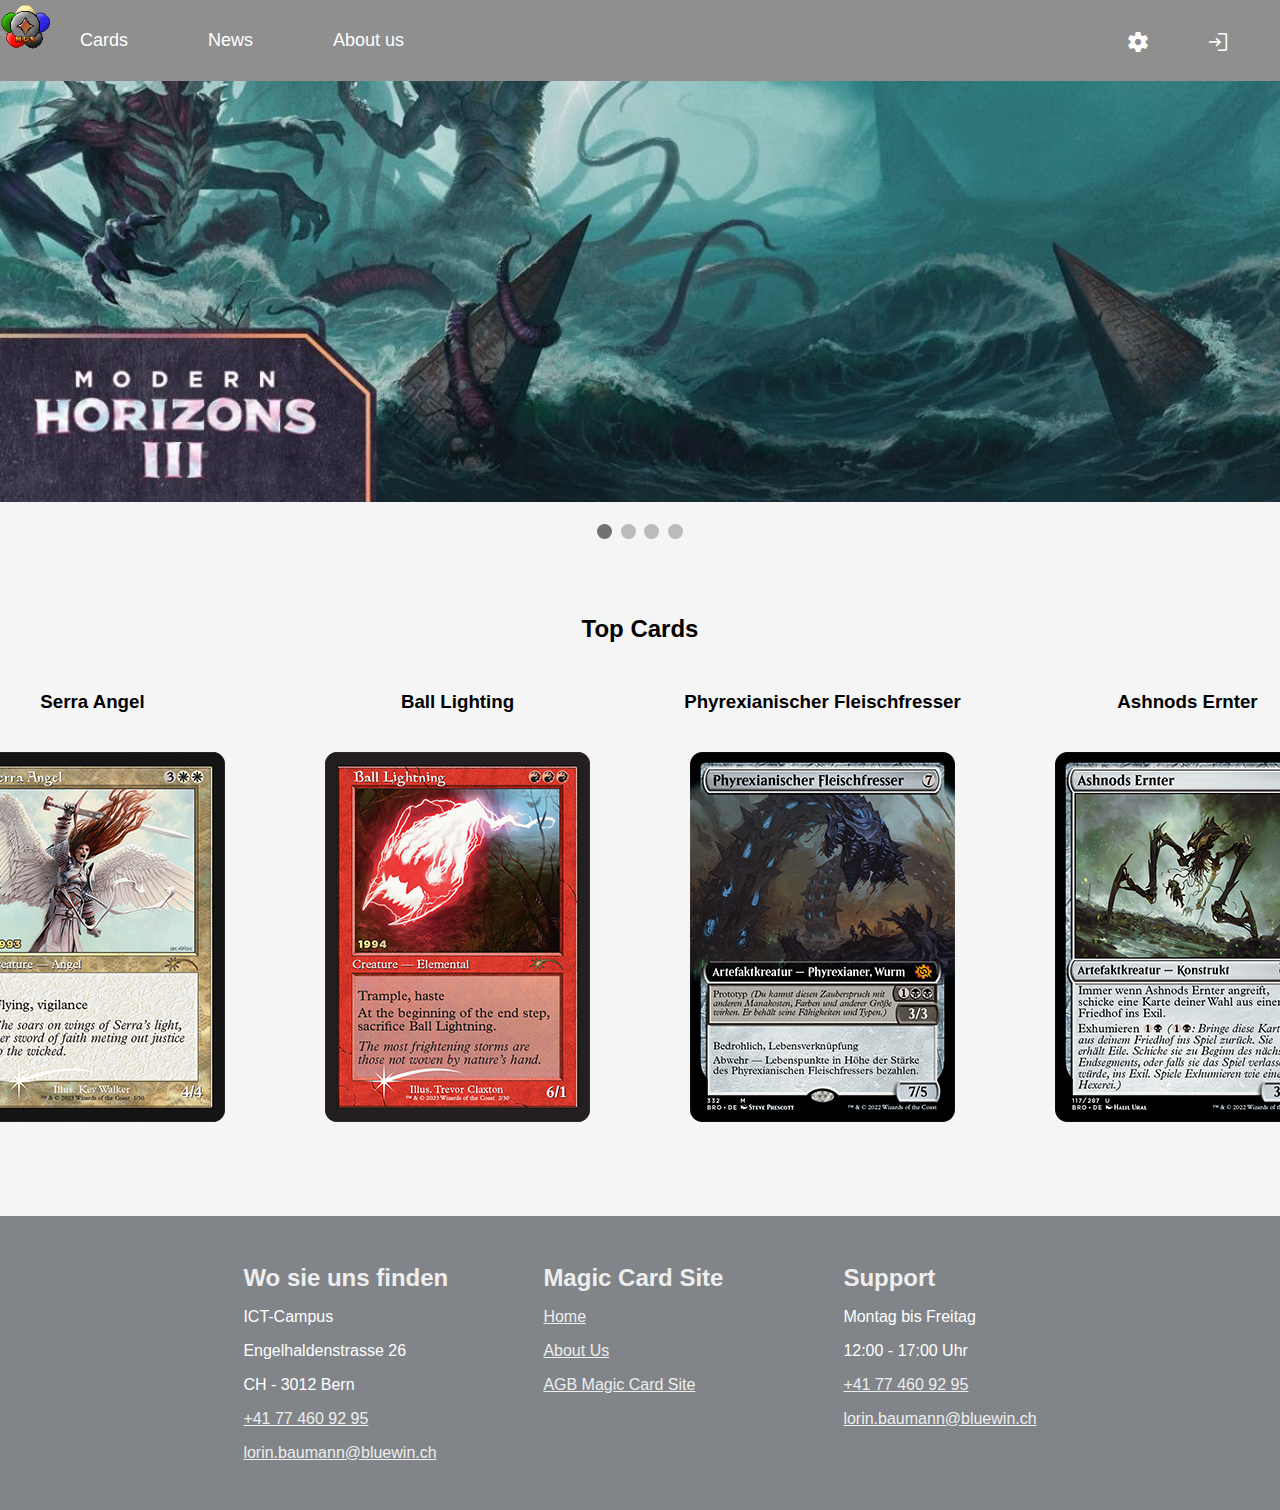
<file: index/index.html>
<!DOCTYPE html>
<html lang="en">
<head>
    <link rel="stylesheet" href="General.css">
    <link rel="stylesheet" href="Home.js">
    <link rel="stylesheet" href="https://fonts.googleapis.com/css2?family=Material+Symbols+Outlined:opsz,wght,FILL,GRAD@20..48,100..700,0..1,-50..200" />
    <meta charset="UTF-8">
    <meta http-equiv="X-UA-Compatible" content="IE=edge">
    <meta name="viewport" content="width=device-width, initial-scale=1.0">
    <title>Document</title>
</head>
<body  class="light">
    <main>
        <header>
            <div class="grid_header">
                <div>
                    <p><a id="logoPic" href="index.html"><img src="MCS_Logo.png" alt="" style="width:100%"></a></p>
                </div>
                <div class="header_navigation">
                    <nav>
                        <ul>
                            <li><a href="Cards.html"><span class="textNav">Cards</span><span class="icoNav"><i  class="material-symbols-outlined">Book</i></span></a>
                            <ul>
                                <li><a href="Cards.html">Buy</a></li>
                                <li><a href="sell.html">Sell</a></li>
                                <li><a href="https://www.fantasywelt.de/Sale" target="_blank">Sale</a></li>
                            </ul></li>
                            <li><a href="News.html"><span class="textNav">News</span> <span class="icoNav"><i  class="material-symbols-outlined">Note</i></span></a></li>
                            <li><a href="About-Us.html"><span class="textNav">About us</span> <span class="icoNav"><i  class="material-symbols-outlined">man</i></span></a></li>                        </ul>
                    </nav>
                </div>
                <div class="header_navigation">
                    <nav>
                        <ul>
                            <li class="right1"><a href="Settings.html"><i class="material-symbols-outlined ">settings</i></a></li>
                            <li class="right2"><a href="test.html"><i class="material-symbols-outlined ">login</i></a></li>
                        </ul>
                    </nav>
                </div>          
            </div>

        </header>
        <header>
            <div class="slideshow-container">

                <div class="mySlides">
                  <img src="h3.jpg" alt="" style="width: 100%;'" >
                </div>
                
                <div class="mySlides">
                  <img src="dino.jpg" alt="" style="width: 100%;">
                </div>
                
                <div class="mySlides">
                  <img src="magig30.jpg" alt="" style="width:100%">
                </div>

                <div class="mySlides">
                    <img src="elf.jpg" style="width: 100%">
                </div>
                
                </div>
                <br>
                
                <div style="text-align:center">
                  <span class="dot"></span> 
                  <span class="dot"></span> 
                  <span class="dot"></span>
                    <span class="dot"></span>
                </div>
        </header>

            <article>
                <h2 class="center title_card">Top Cards</h2>
                <section class="grid_home">
                    <div>
                        <h3 class="center">Serra Angel</h3>
                        <a href="https://www.cardmarket.com/de/Magic/Products/Singles/Revised/Serra-Angel" target="_blank"><img src="Angel.png" alt="" class="card"></a>
                    </div>
                    <div>
                        <h3 class="center">Ball Lighting</h3>
                        <a href="https://www.cardmarket.com/de/Magic/Products/Singles/Fourth-Edition/Ball-Lightning" target="_blank"><img src="Ball.png" alt="" class="card"></a>
                    </div>
                    <div>
                        <h3 class="center">Phyrexianischer Fleischfresser</h3>
                        <a href="https://www.cardmarket.com/de/Magic/Products/Singles/The-Brothers-War/Phyrexian-Fleshgorger" target="_blank"><img src="Wurm.png" alt="" class="card"></a>
                    </div>
                    <div>
                        <h3 class="center">Ashnods Ernter</h3>
                        <a href="https://www.cardmarket.com/de/Magic/Products/Singles/The-Brothers-War/Ashnods-Harvester" target="_blank"><img src="Ashnods.png" alt="" class="card"></a>
                    </div>
                </section>
            </article>
        <footer class="grid_footer">
            <div>
                <h2>Wo sie uns finden</h2>
                <p>ICT-Campus</p>
                <p>Engelhaldenstrasse 26</p>
                <p>CH - 3012 Bern</p>
                <p><a href="tel:+41774609295">+41 77 460 92 95</a></p>
                <p><a href="mailto:lorin.baumann@bluewin.ch">lorin.baumann@bluewin.ch</a></p>
            </div>
            <div>
                <h2>Magic Card Site</h2>
                <p><a href="index.html">Home</a></p>
                <p><a href="About-Us.html">About Us</a></p>
                <p><a href="AGB.html">AGB Magic Card Site</a></p>
            </div>
            <div>
                <h2>Support</h2>
                <p>Montag bis Freitag</p>
                <p>12:00 - 17:00 Uhr</p>
                <p><a href="tel:+41774609295">+41 77 460 92 95</a></p>
                <p><a href="mailto:lorin.baumann@bluewin.ch">lorin.baumann@bluewin.ch</a></p>
            </div>
        </footer>
    </main> 
    <script src="Home.js"> </script>
</body>
</html>
</file>
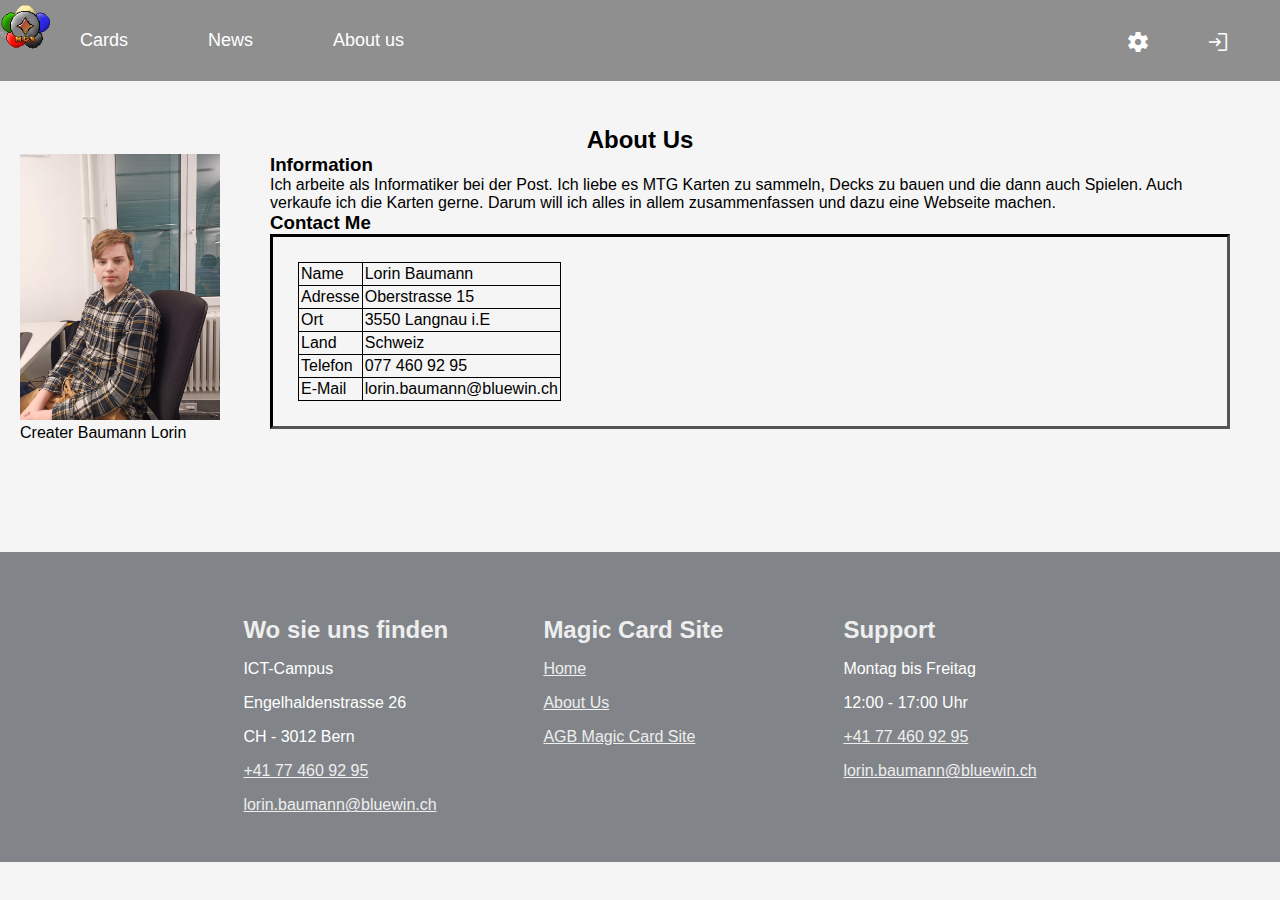
<file: index/About-Us.html>
<!DOCTYPE html>
<html lang="en">
<head>
    <link rel="stylesheet" href="General.css">
    <link rel="stylesheet" href="https://fonts.googleapis.com/css2?family=Material+Symbols+Outlined:opsz,wght,FILL,GRAD@20..48,100..700,0..1,-50..200" />
    <meta charset="UTF-8">
    <meta http-equiv="X-UA-Compatible" content="IE=edge">
    <meta name="viewport" content="width=device-width, initial-scale=1.0">
    <title>Document</title>
</head>
<body onload="AlrSwitchedX()" class="light">
    <main>
        <header>
            <div class="grid_header">
                <div>
                    <p><a href="index.html"><img src="MCS_Logo.png" alt="" style="width:100%"></a></p>
                </div>
                <div class="header_navigation">
                    <nav>
                        <ul>
                            <li><a href="Cards.html"><span class="textNav">Cards</span><span class="icoNav"><i  class="material-symbols-outlined">Book</i></span></a>
                            <ul>
                                <li><a href="Cards.html">Buy</a></li>
                                <li><a href="sell.html">Sell</a></li>
                                <li><a href="https://www.fantasywelt.de/Sale" target="_blank">Sale</a></li>
                            </ul></li>
                            <li><a href="News.html"><span class="textNav">News</span> <span class="icoNav"><i  class="material-symbols-outlined">Note</i></span></a></li>
                            <li><a href="About-Us.html"><span class="textNav">About us</span> <span class="icoNav"><i  class="material-symbols-outlined">man</i></span></a></li>                        </ul>
                    </nav>
                </div>
                <div class="header_navigation">
                    <nav>
                        <ul>
                            <li class="right1"><a href="Settings.html"><i class="material-symbols-outlined ">settings</i></a></li>
                            <li class="right2"><a href="test.html"><i class="material-symbols-outlined ">login</i></a></li>
                        </ul>
                    </nav>
                </div>          
            </div>
        </header>
        
            <header>
                <h2 id="aboutTitle" class="center">About Us</h2>
            </header>
            <article class="grid_AboutUs">
                <article>
                    <img src="Lorin.png" alt="Baumann Lorin" width="100%">
                    <p class="margin">Creater Baumann Lorin</p>

                </article>
                <article class="grid_iformation">
                    <section>
                        <h3>Information</h3>
                        <p id="ABtext">Ich arbeite als Informatiker bei der Post. Ich liebe es MTG Karten zu sammeln, Decks zu bauen und die dann auch Spielen. Auch verkaufe ich die Karten gerne. Darum will ich alles in allem zusammenfassen und dazu eine Webseite machen.</p>
                    </section>
                    <section id="ABsect">
                        <h3>Contact Me</h3>
                        <div class="border" >
                            <table style="border-collapse: collapse;">
                                <tr>
                                    <td>Name</td>
                                    <td>Lorin Baumann</td>
                                </tr>
                                <tr>
                                    <td>Adresse</td>
                                    <td>Oberstrasse 15</td>
                                </tr>
                                <tr>
                                    <td>Ort</td>
                                    <td>3550 Langnau i.E</td>
                                </tr>
                                <tr>
                                    <td>Land</td>
                                    <td>Schweiz</td>
                                </tr>
                                <tr>
                                    <td>Telefon</td>
                                    <td>077 460 92 95</td>
                                </tr>
                                <tr>
                                    <td>E-Mail</td>
                                    <td>lorin.baumann@bluewin.ch</td>
                                </tr>
                            </table>

                        </div>
                    </section>
                </article>
            </article>
        
        <footer class="grid_footer">
            <div class="footer">
                <h2>Wo sie uns finden</h2>
                <p>ICT-Campus</p>
                <p>Engelhaldenstrasse 26</p>
                <p>CH - 3012 Bern</p>
                <p><a href="tel:+41774609295">+41 77 460 92 95</a></p>
                <p><a href="mailto:lorin.baumann@bluewin.ch">lorin.baumann@bluewin.ch</a></p>
            </div>
            <div class="footer">
                <h2>Magic Card Site</h2>
                <p class="footer"><a href="index.html">Home</a></p>
                <p><a href="About-Us.html">About Us</a></p>
                <p><a href="AGB.html">AGB Magic Card Site</a></p>
            </div>
            <div class="footer">
                <h2>Support</h2>
                <p>Montag bis Freitag</p>
                <p>12:00 - 17:00 Uhr</p>
                <p><a href="tel:+41774609295" class="a:hover">+41 77 460 92 95</a></p>
                <p><a href="mailto:lorin.baumann@bluewin.ch">lorin.baumann@bluewin.ch</a></p>
            </div>
        </footer>
    </main>
    
</body>
</html>
</file>
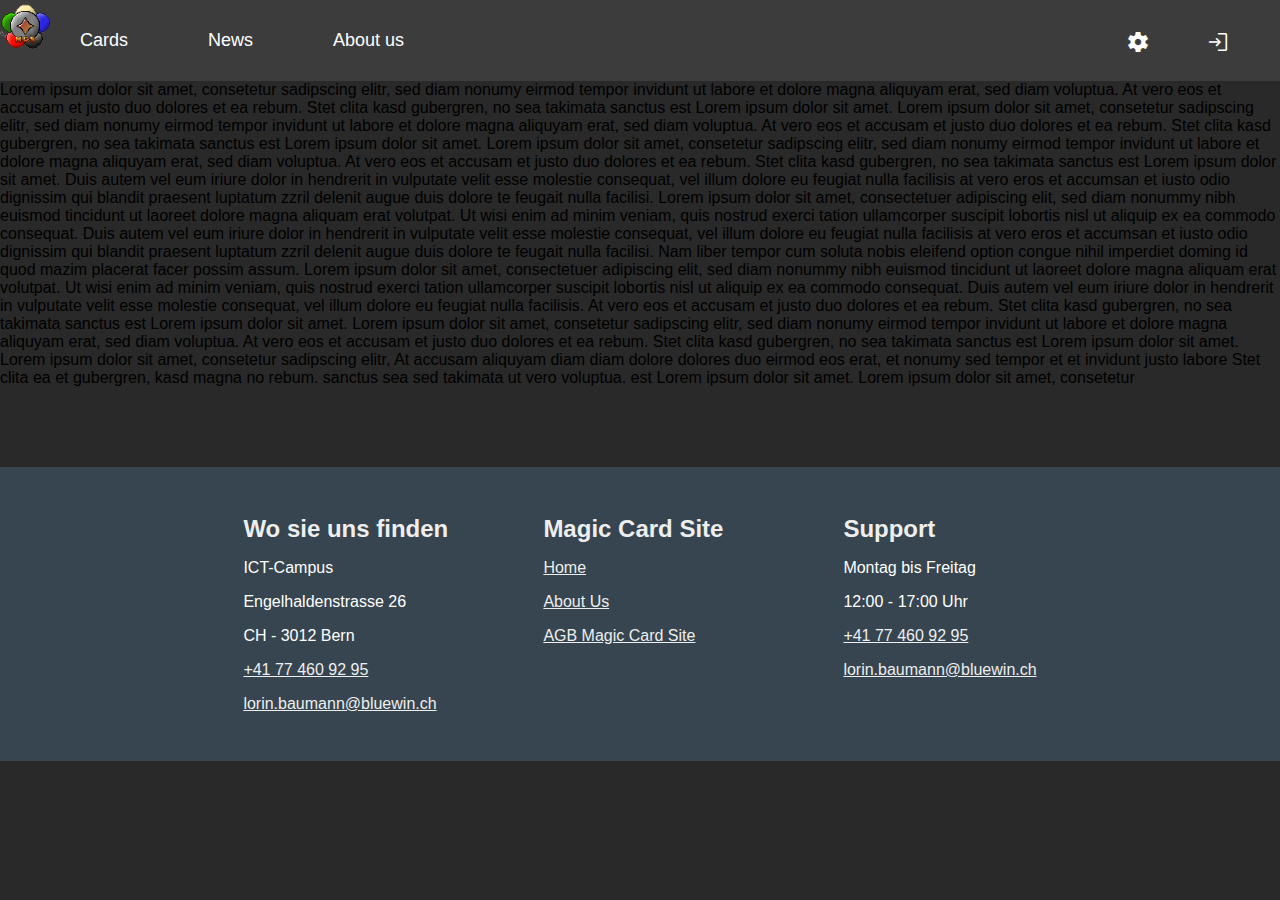
<file: index/AGB.html>
<!DOCTYPE html>
<html lang="en">
<head>
    <link rel="stylesheet" href="General.css">
    <link rel="stylesheet" href="https://fonts.googleapis.com/css2?family=Material+Symbols+Outlined:opsz,wght,FILL,GRAD@20..48,100..700,0..1,-50..200" />
    <link rel="stylesheet" href="https://fonts.googleapis.com/css2?family=Material+Symbols+Outlined:opsz,wght,FILL,GRAD@20..48,100..700,0..1,-50..200" />
    <meta charset="UTF-8">
    <meta http-equiv="X-UA-Compatible" content="IE=edge">
    <meta name="viewport" content="width=device-width, initial-scale=1.0">
    <title>Document</title>
</head>
<body onload="AlrSwitchedX()" class="light">
    
        <header>
            <div class="grid_header">
                <div>
                    <p><a href="index.html"><img src="MCS_Logo.png" alt="" style="width:100%"></a></p>
                </div>
                <div class="header_navigation">
                    <nav>
                        <ul>
                            <li><a href="Cards.html"><span class="textNav">Cards</span><span class="icoNav"><i  class="material-symbols-outlined">Book</i></span></a>
                            <ul>
                                <li><a href="Cards.html">Buy</a></li>
                                <li><a href="sell.html">Sell</a></li>
                                <li><a href="https://www.fantasywelt.de/Sale" target="_blank">Sale</a></li>
                            </ul></li>
                            <li><a href="News.html"><span class="textNav">News</span> <span class="icoNav"><i  class="material-symbols-outlined">Note</i></span></a></li>
                            <li><a href="About-Us.html"><span class="textNav">About us</span> <span class="icoNav"><i  class="material-symbols-outlined">man</i></span></a></li>                        </ul>
                    </nav>
                </div>
                <div class="header_navigation">
                    <nav>
                        <ul>
                            <li class="right1"><a href="Settings.html"><i class="material-symbols-outlined ">settings</i></a></li>
                            <li class="right2"><a href="test.html"><i class="material-symbols-outlined ">login</i></a></li>
                        </ul>
                    </nav>
                </div>
                <div class="header_navigation">
                    <nav>
                        <ul>
                            <li class="right1"><a href="Settings.html"><i class="material-symbols-outlined ">settings</i></a></li>
                            <li class="right2"><a href="test.html"><i class="material-symbols-outlined ">login</i></a></li>
                        </ul>
                    </nav>
                </div>          
            </div>
        </header>
        <main>
            <article>
                <section>
                    <p>Lorem ipsum dolor sit amet, consetetur sadipscing elitr, sed diam nonumy eirmod tempor invidunt ut labore et dolore magna aliquyam erat, sed diam voluptua. At vero eos et accusam et justo duo dolores et ea rebum. Stet clita kasd gubergren, no sea takimata sanctus est Lorem ipsum dolor sit amet. Lorem ipsum dolor sit amet, consetetur sadipscing elitr, sed diam nonumy eirmod tempor invidunt ut labore et dolore magna aliquyam erat, sed diam voluptua. At vero eos et accusam et justo duo dolores et ea rebum. Stet clita kasd gubergren, no sea takimata sanctus est Lorem ipsum dolor sit amet. Lorem ipsum dolor sit amet, consetetur sadipscing elitr, sed diam nonumy eirmod tempor invidunt ut labore et dolore magna aliquyam erat, sed diam voluptua. At vero eos et accusam et justo duo dolores et ea rebum. Stet clita kasd gubergren, no sea takimata sanctus est Lorem ipsum dolor sit amet.   

                        Duis autem vel eum iriure dolor in hendrerit in vulputate velit esse molestie consequat, vel illum dolore eu feugiat nulla facilisis at vero eros et accumsan et iusto odio dignissim qui blandit praesent luptatum zzril delenit augue duis dolore te feugait nulla facilisi. Lorem ipsum dolor sit amet, consectetuer adipiscing elit, sed diam nonummy nibh euismod tincidunt ut laoreet dolore magna aliquam erat volutpat.   
                        
                        Ut wisi enim ad minim veniam, quis nostrud exerci tation ullamcorper suscipit lobortis nisl ut aliquip ex ea commodo consequat. Duis autem vel eum iriure dolor in hendrerit in vulputate velit esse molestie consequat, vel illum dolore eu feugiat nulla facilisis at vero eros et accumsan et iusto odio dignissim qui blandit praesent luptatum zzril delenit augue duis dolore te feugait nulla facilisi.   
                        
                        Nam liber tempor cum soluta nobis eleifend option congue nihil imperdiet doming id quod mazim placerat facer possim assum. Lorem ipsum dolor sit amet, consectetuer adipiscing elit, sed diam nonummy nibh euismod tincidunt ut laoreet dolore magna aliquam erat volutpat. Ut wisi enim ad minim veniam, quis nostrud exerci tation ullamcorper suscipit lobortis nisl ut aliquip ex ea commodo consequat.   
                        
                        Duis autem vel eum iriure dolor in hendrerit in vulputate velit esse molestie consequat, vel illum dolore eu feugiat nulla facilisis.   
                        
                        At vero eos et accusam et justo duo dolores et ea rebum. Stet clita kasd gubergren, no sea takimata sanctus est Lorem ipsum dolor sit amet. Lorem ipsum dolor sit amet, consetetur sadipscing elitr, sed diam nonumy eirmod tempor invidunt ut labore et dolore magna aliquyam erat, sed diam voluptua. At vero eos et accusam et justo duo dolores et ea rebum. Stet clita kasd gubergren, no sea takimata sanctus est Lorem ipsum dolor sit amet. Lorem ipsum dolor sit amet, consetetur sadipscing elitr, At accusam aliquyam diam diam dolore dolores duo eirmod eos erat, et nonumy sed tempor et et invidunt justo labore Stet clita ea et gubergren, kasd magna no rebum. sanctus sea sed takimata ut vero voluptua. est Lorem ipsum dolor sit amet. Lorem ipsum dolor sit amet, consetetur</p>
                </section>
            </article>
    
        <footer class="grid_footer">
            <div>
                <h2>Wo sie uns finden</h2>
                <p>ICT-Campus</p>
                <p>Engelhaldenstrasse 26</p>
                <p>CH - 3012 Bern</p>
                <p><a href="tel:+41774609295">+41 77 460 92 95</a></p>
                <p><a href="mailto:lorin.baumann@bluewin.ch">lorin.baumann@bluewin.ch</a></p>
            </div>
            <div>
                <h2>Magic Card Site</h2>
                <p><a href="index.html">Home</a></p>
                <p><a href="About-Us.html">About Us</a></p>
                <p><a href="AGB.html">AGB Magic Card Site</a></p>
            </div>
            <div>
                <h2>Support</h2>
                <p>Montag bis Freitag</p>
                <p>12:00 - 17:00 Uhr</p>
                <p><a href="tel:+41774609295">+41 77 460 92 95</a></p>
                <p><a href="mailto:lorin.baumann@bluewin.ch">lorin.baumann@bluewin.ch</a></p>
            </div>
        </footer>
    </main>
    <script src="Home.js"> </script>
    
    
</body>
</html>
</file>
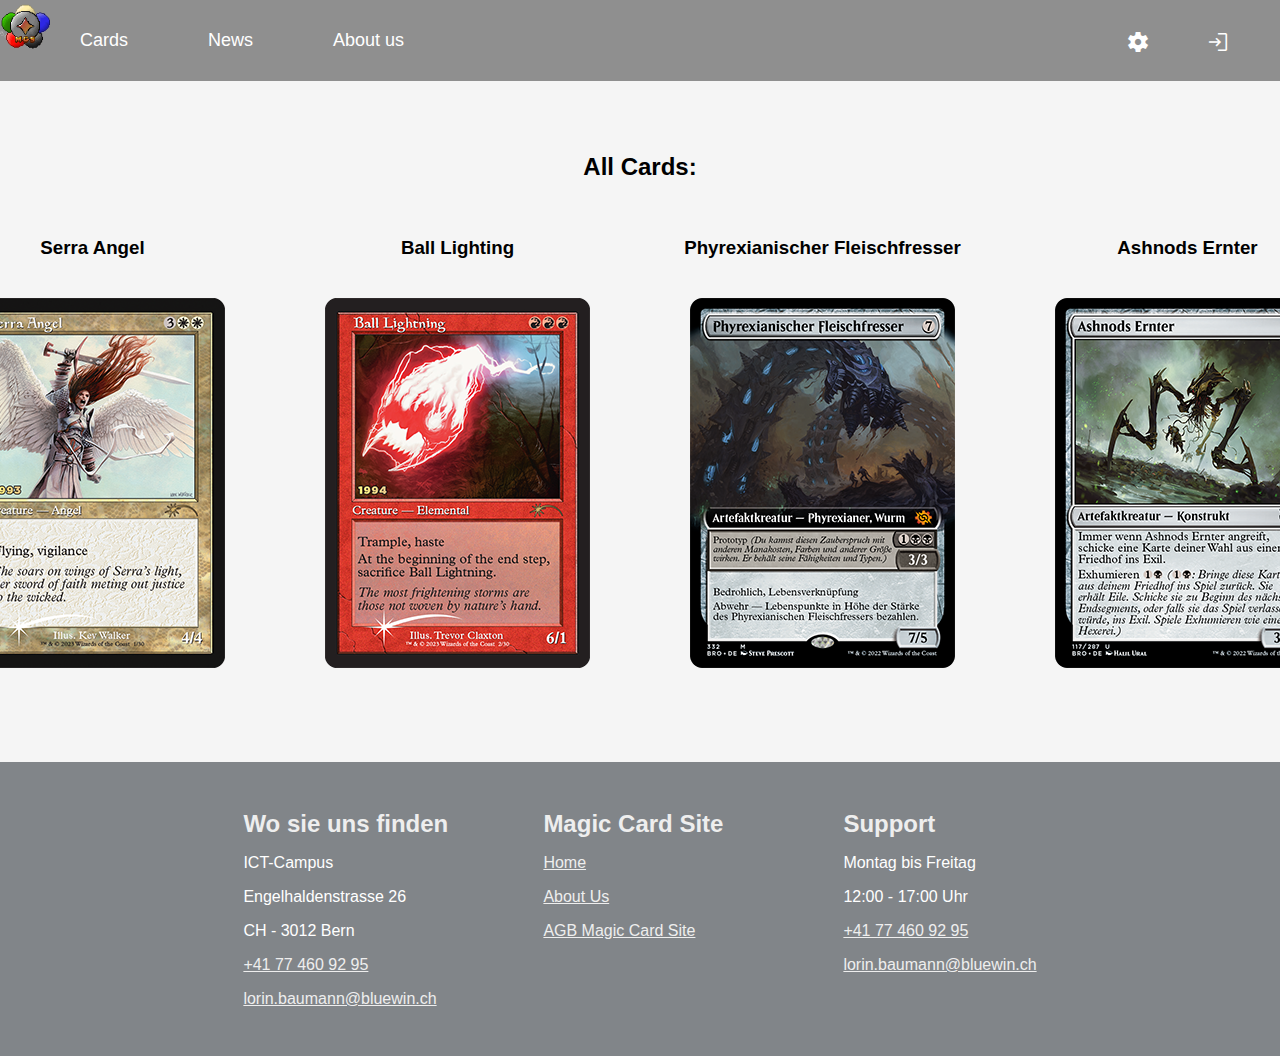
<file: index/Cards.html>
<!DOCTYPE html>
<html lang="en">
<head>
    <link rel="stylesheet" href="General.css">
    <link rel="stylesheet" href="https://fonts.googleapis.com/css2?family=Material+Symbols+Outlined:opsz,wght,FILL,GRAD@20..48,100..700,0..1,-50..200" />
    <meta charset="UTF-8">
    <meta http-equiv="X-UA-Compatible" content="IE=edge">
    <meta name="viewport" content="width=device-width, initial-scale=1.0">
    <title>Document</title>
</head>
<body onload="AlrSwitchedX()" class="light">
    <main>
        <header>
            <div class="grid_header">
                <div>
                    <p><a href="index.html"><img src="MCS_Logo.png" alt="" style="width:100%"></a></p>
                </div>
                <div class="header_navigation" >
                    <nav>
                        <ul>
                            <li><a href="Cards.html"><span class="textNav">Cards</span><span class="icoNav"><i  class="material-symbols-outlined">Book</i></span></a>
                            <ul>
                                <li><a href="Cards.html">Buy</a></li>
                                <li><a href="sell.html">Sell</a></li>
                                <li><a href="https://www.fantasywelt.de/Sale" target="_blank">Sale</a></li>
                            </ul></li>
                            <li><a href="News.html"><span class="textNav">News</span> <span class="icoNav"><i  class="material-symbols-outlined">Note</i></span></a></li>
                            <li><a href="About-Us.html"><span class="textNav">About us</span> <span class="icoNav"><i  class="material-symbols-outlined">man</i></span></a></li>                        </ul>
                    </nav>
                </div>
                <div class="header_navigation">
                    <nav>
                        <ul>
                            <li class="right1"><a href="Settings.html"><i class="material-symbols-outlined ">settings</i></a></li>
                            <li class="right2"><a href="test.html"><i class="material-symbols-outlined ">login</i></a></li>
                        </ul>
                    </nav>
                </div>
                <div class="header_navigation" >
                    <nav>
                        <ul>
                            <li class="right1"><a href="Settings.html"><i class="material-symbols-outlined ">settings</i></a></li>
                            <li class="right2"><a href="test.html"><i class="material-symbols-outlined ">login</i></a></li>
                        </ul>
                    </nav>
                </div>          
            </div>
        </header>
            <article>
                <h2 class="center title_card">All Cards:</h2>
                <section class="grid_cards">
                    
                    <div>
                        <h3 class="center title_card">Serra Angel</h3>
                        <a href="https://www.cardmarket.com/de/Magic/Products/Singles/Revised/Serra-Angel" target="_blank"><img src="Angel.png" alt="" class="card"></a>
                    </div>
                    <div>
                        <h3 class="center title_card">Ball Lighting</h3>
                        <a href="https://www.cardmarket.com/de/Magic/Products/Singles/Fourth-Edition/Ball-Lightning" target="_blank"><img src="Ball.png" alt="" class="card"></a>
                    </div>
                    <div>
                        <h3 class="center title_card">Phyrexianischer Fleischfresser</h3>
                        <a href="https://www.cardmarket.com/de/Magic/Products/Singles/The-Brothers-War/Phyrexian-Fleshgorger" target="_blank"><img src="Wurm.png" alt="" class="card"></a>
                    </div>
                    <div>
                        <h3 class="center title_card">Ashnods Ernter</h3>
                        <a href="https://www.cardmarket.com/de/Magic/Products/Singles/The-Brothers-War/Ashnods-Harvester" target="_blank"><img src="Ashnods.png" alt="" class="card"></a>
                    </div>
                </section>
            </article>
        <footer class="grid_footer">
            <div>
                <h2>Wo sie uns finden</h2>
                <p>ICT-Campus</p>
                <p>Engelhaldenstrasse 26</p>
                <p>CH - 3012 Bern</p>
                <p><a href="tel:+41774609295">+41 77 460 92 95</a></p>
                <p><a href="mailto:lorin.baumann@bluewin.ch">lorin.baumann@bluewin.ch</a></p>
            </div>
            <div>
                <h2>Magic Card Site</h2>
                <p><a href="index.html">Home</a></p>
                <p><a href="About-Us.html">About Us</a></p>
                <p><a href="AGB.html">AGB Magic Card Site</a></p>
            </div>
            <div>
                <h2>Support</h2>
                <p>Montag bis Freitag</p>
                <p>12:00 - 17:00 Uhr</p>
                <p><a href="tel:+41774609295">+41 77 460 92 95</a></p>
                <p><a href="mailto:lorin.baumann@bluewin.ch">lorin.baumann@bluewin.ch</a></p>
            </div>
        </footer>
    </main>
    
</body>
</html>
</file>
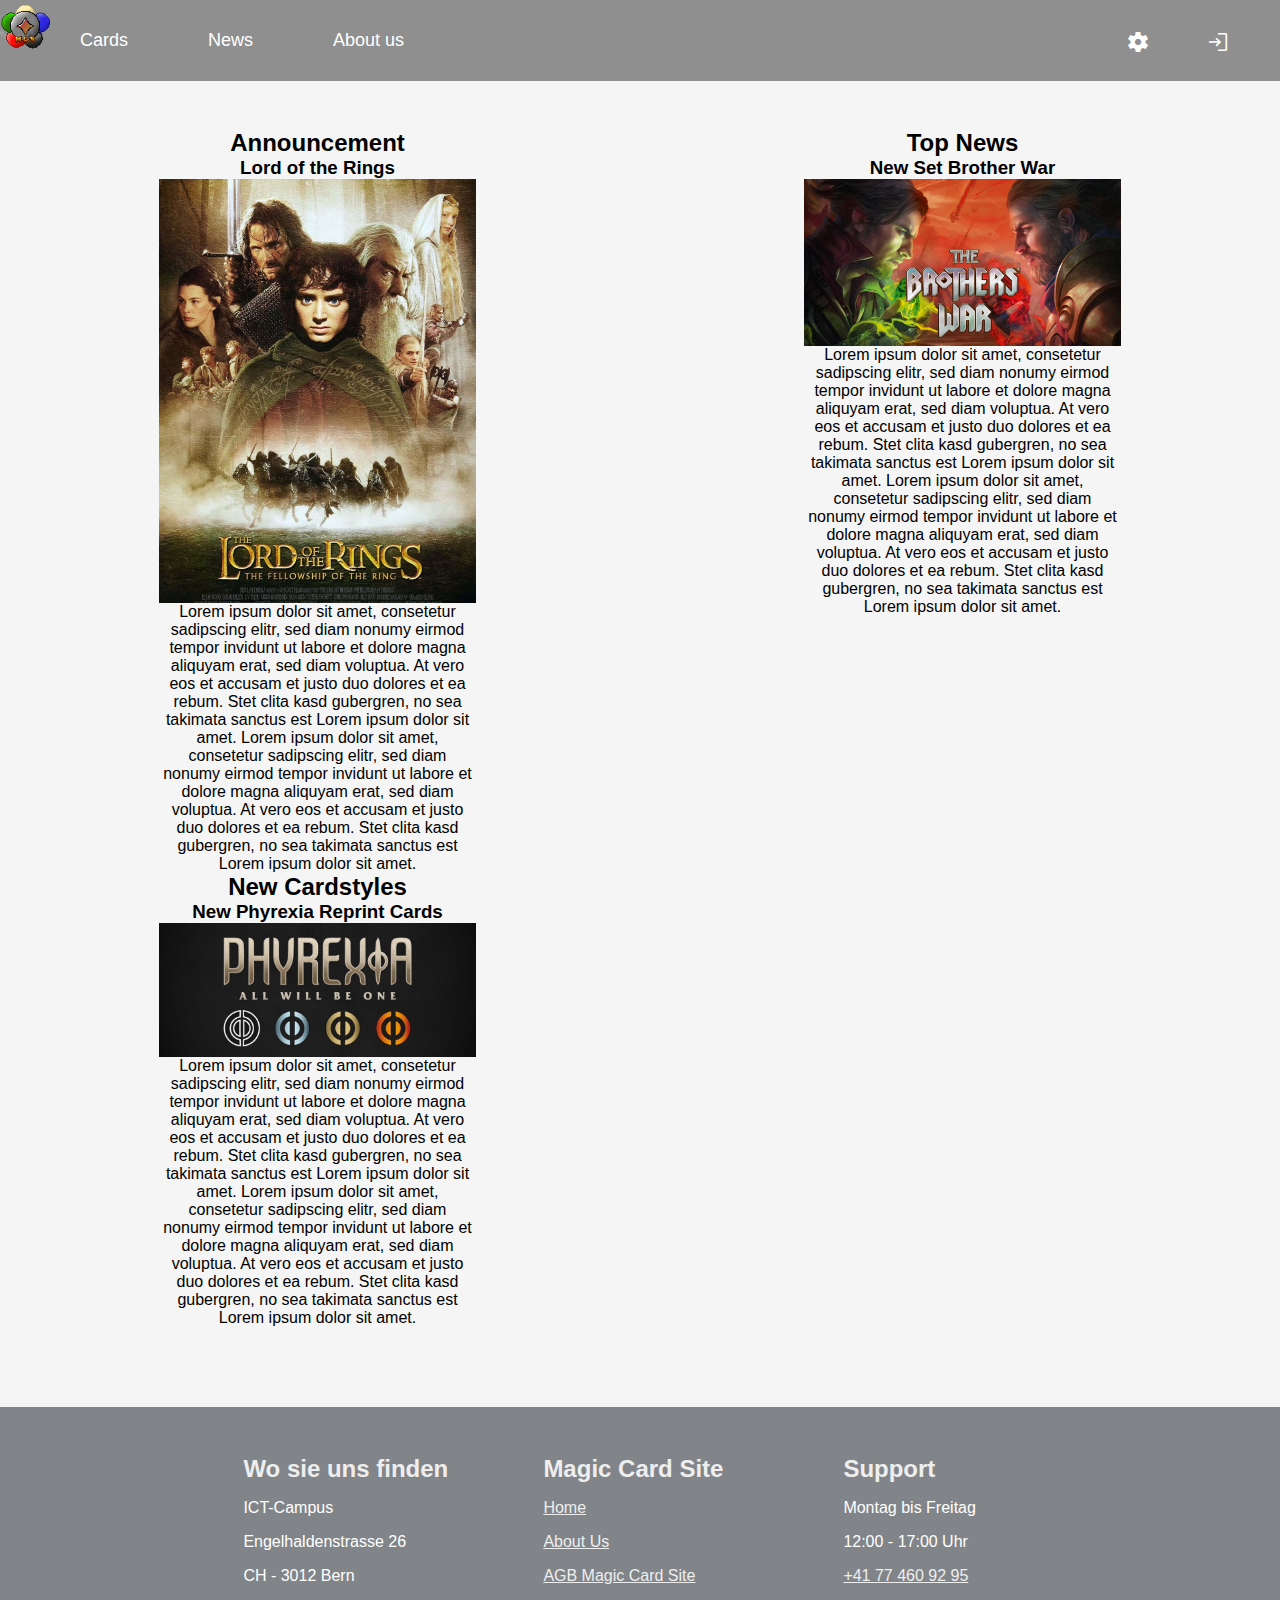
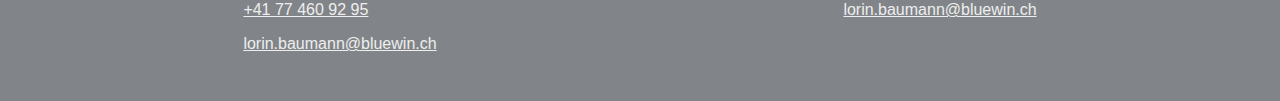
<file: index/News.html>
<!DOCTYPE html>
<html lang="en">
<head>
    <link rel="stylesheet" href="General.css">
    <link rel="stylesheet" href="https://fonts.googleapis.com/css2?family=Material+Symbols+Outlined:opsz,wght,FILL,GRAD@20..48,100..700,0..1,-50..200" />
    <meta charset="UTF-8">
    <meta http-equiv="X-UA-Compatible" content="IE=edge">
    <meta name="viewport" content="width=device-width, initial-scale=1.0">
    <title>Document</title>
</head>
<body onload="AlrSwitchedX()" class="light">
    <main>
        <header>
            <div class="grid_header">
                <div>
                    <p><a href="index.html"><img src="MCS_Logo.png" alt="" style="width:100%"></a></p>
                </div>
                <div class="header_navigation">
                    <nav>
                        <ul>
                            <li><a href="Cards.html"><span class="textNav">Cards</span><span class="icoNav"><i  class="material-symbols-outlined">Book</i></span></a>
                            <ul>
                                <li><a href="Cards.html">Buy</a></li>
                                <li><a href="sell.html">Sell</a></li>
                                <li><a href="https://www.fantasywelt.de/Sale" target="_blank">Sale</a></li>
                            </ul></li>
                            <li><a href="News.html"><span class="textNav">News</span> <span class="icoNav"><i  class="material-symbols-outlined">Note</i></span></a></li>
                            <li><a href="About-Us.html"><span class="textNav">About us</span> <span class="icoNav"><i  class="material-symbols-outlined">man</i></span></a></li>                        </ul>
                    </nav>
                </div>
                <div class="header_navigation">
                    <nav>
                        <ul>
                            <li class="right1"><a href="Settings.html"><i class="material-symbols-outlined ">settings</i></a></li>
                            <li class="right2"><a href="test.html"><i class="material-symbols-outlined ">login</i></a></li>
                        </ul>
                    </nav>
                </div>          
            </div>
        </header>
        <main>
            <articlel class="grid_news">
                <div>
                    <h2 class="center">Announcement</h2>
                    <h3 class="center">Lord of the Rings</h3>
                    <section>
                        <img src="LordMovie.png" alt="" class="center_image">
                        <p class="center information">Lorem ipsum dolor sit amet, consetetur sadipscing elitr, sed diam nonumy eirmod tempor invidunt ut labore et dolore magna aliquyam erat, sed diam voluptua. At vero eos et accusam et justo duo dolores et ea rebum. Stet clita kasd gubergren, no sea takimata sanctus est Lorem ipsum dolor sit amet. Lorem ipsum dolor sit amet, consetetur sadipscing elitr, sed diam nonumy eirmod tempor invidunt ut labore et dolore magna aliquyam erat, sed diam voluptua. At vero eos et accusam et justo duo dolores et ea rebum. Stet clita kasd gubergren, no sea takimata sanctus est Lorem ipsum dolor sit amet.</p>
                    </section>
                </div>
                <div>
                    <h2 class="center">Top News</h2>
                    <h3 class="center">New Set Brother War</h3> 
                    <section>
                        <img src="Brotherwar.jpg" alt="" class="center_image">
                        <p class="center information">Lorem ipsum dolor sit amet, consetetur sadipscing elitr, sed diam nonumy eirmod tempor invidunt ut labore et dolore magna aliquyam erat, sed diam voluptua. At vero eos et accusam et justo duo dolores et ea rebum. Stet clita kasd gubergren, no sea takimata sanctus est Lorem ipsum dolor sit amet. Lorem ipsum dolor sit amet, consetetur sadipscing elitr, sed diam nonumy eirmod tempor invidunt ut labore et dolore magna aliquyam erat, sed diam voluptua. At vero eos et accusam et justo duo dolores et ea rebum. Stet clita kasd gubergren, no sea takimata sanctus est Lorem ipsum dolor sit amet.</p>
                    </section>
                </div>
                <div>
                    <h2 class="center">New Cardstyles</h2>
                    <h3 class="center">New Phyrexia Reprint Cards</h3>
                    <section>
                        <img src="PH.jpg" alt="" class="center_image">
                        <p class="center information">Lorem ipsum dolor sit amet, consetetur sadipscing elitr, sed diam nonumy eirmod tempor invidunt ut labore et dolore magna aliquyam erat, sed diam voluptua. At vero eos et accusam et justo duo dolores et ea rebum. Stet clita kasd gubergren, no sea takimata sanctus est Lorem ipsum dolor sit amet. Lorem ipsum dolor sit amet, consetetur sadipscing elitr, sed diam nonumy eirmod tempor invidunt ut labore et dolore magna aliquyam erat, sed diam voluptua. At vero eos et accusam et justo duo dolores et ea rebum. Stet clita kasd gubergren, no sea takimata sanctus est Lorem ipsum dolor sit amet.</p>
                    </section>
                </div>
            </article>
        </main>
        <footer class="grid_footer">
            <div>
                <h2>Wo sie uns finden</h2>
                <p>ICT-Campus</p>
                <p>Engelhaldenstrasse 26</p>
                <p>CH - 3012 Bern</p>
                <p><a href="tel:+41774609295">+41 77 460 92 95</a></p>
                <p><a href="mailto:lorin.baumann@bluewin.ch">lorin.baumann@bluewin.ch</a></p>
            </div>
            <div>
                <h2>Magic Card Site</h2>
                <p><a href="index.html">Home</a></p>
                <p><a href="About-Us.html">About Us</a></p>
                <p><a href="AGB.html">AGB Magic Card Site</a></p>
            </div>
            <div>
                <h2>Support</h2>
                <p>Montag bis Freitag</p>
                <p>12:00 - 17:00 Uhr</p>
                <p><a href="tel:+41774609295">+41 77 460 92 95</a></p>
                <p><a href="mailto:lorin.baumann@bluewin.ch">lorin.baumann@bluewin.ch</a></p>
            </div>
        </footer>
    </main>
    
</body>
</html>
</file>
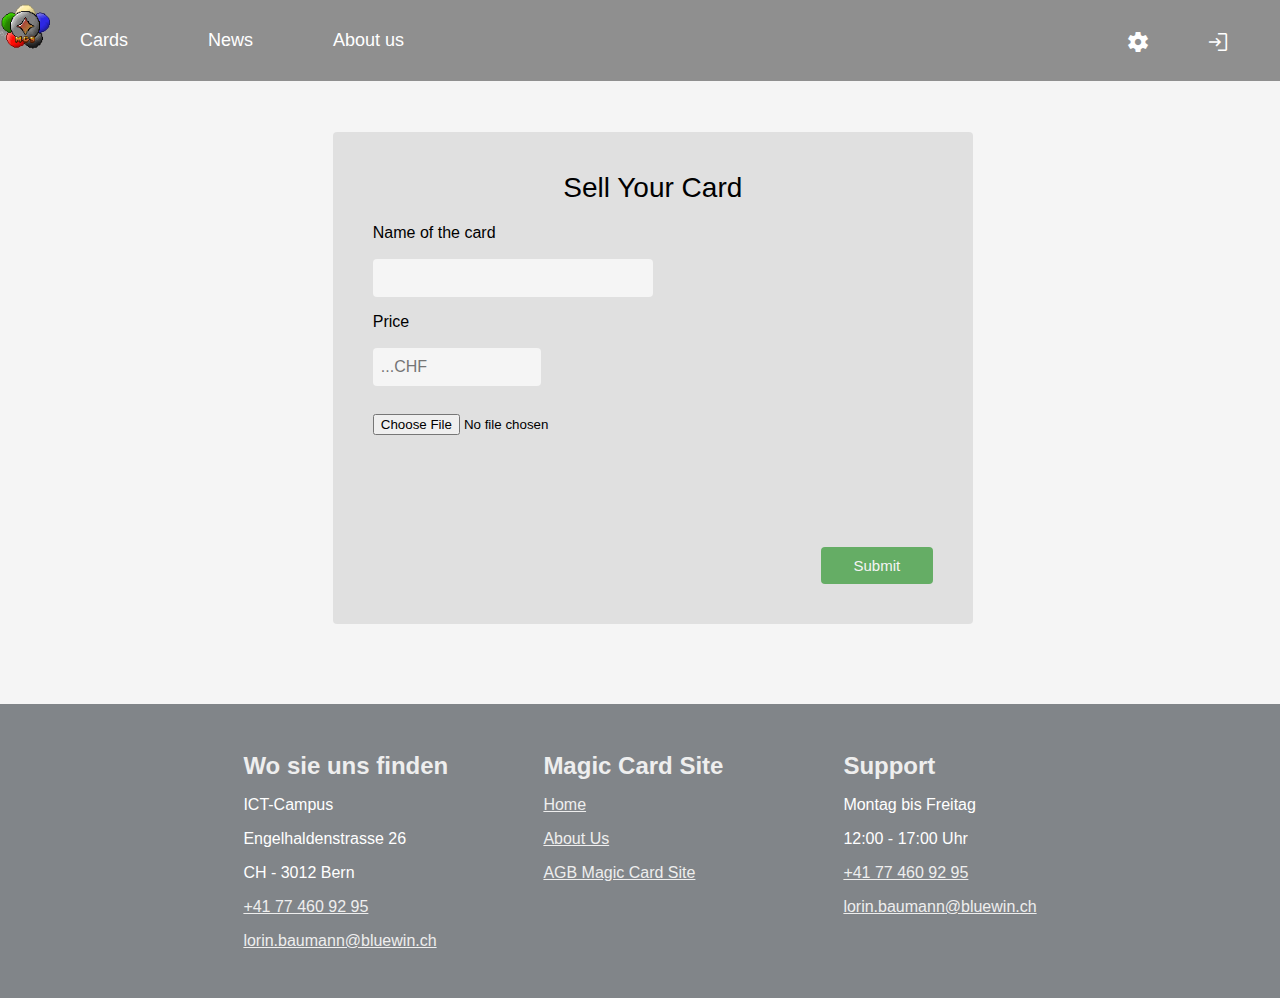
<file: index/sell.html>
<!DOCTYPE html>
<html lang="en">
<head>
    <link rel="stylesheet" href="General.css">
    <link rel="stylesheet" href="https://fonts.googleapis.com/css2?family=Material+Symbols+Outlined:opsz,wght,FILL,GRAD@20..48,100..700,0..1,-50..200" />
    <link rel="stylesheet" href="https://fonts.googleapis.com/css2?family=Material+Symbols+Outlined:opsz,wght,FILL,GRAD@20..48,100..700,0..1,-50..200" />
    <meta charset="UTF-8">
    <meta http-equiv="X-UA-Compatible" content="IE=edge">
    <meta name="viewport" content="width=device-width, initial-scale=1.0">
    <title>Document</title>
</head>
<body onload="AlrSwitchedX()" class="light">
    <main>
        <header>
            <div class="grid_header">
                <div>
                    <p><a href="index.html"><img src="MCS_Logo.png" alt="" style="width:100%"></a></p>
                </div>
                <div class="header_navigation">
                    <nav>
                        <ul>
                            <li><a href="Cards.html"><span class="textNav">Cards</span><span class="icoNav"><i  class="material-symbols-outlined">Book</i></span></a>
                            <ul>
                                <li><a href="Cards.html">Buy</a></li>
                                <li><a href="sell.html">Sell</a></li>
                                <li><a href="https://www.fantasywelt.de/Sale" target="_blank">Sale</a></li>
                            </ul></li>
                            <li><a href="News.html"><span class="textNav">News</span> <span class="icoNav"><i  class="material-symbols-outlined">Note</i></span></a></li>
                            <li><a href="About-Us.html"><span class="textNav">About us</span> <span class="icoNav"><i  class="material-symbols-outlined">man</i></span></a></li>                        </ul>
                    </nav>
                </div>
                <div class="header_navigation">
                    <nav>
                        <ul>
                            <li class="right1"><a href="Settings.html"><i class="material-symbols-outlined ">settings</i></a></li>
                            <li class="right2"><a href="test.html"><i class="material-symbols-outlined ">login</i></a></li>
                        </ul>
                    </nav>
                </div>
                <div class="header_navigation" >
                    <nav>
                        <ul>
                            <li class="right1"><a href="Settings.html"><i class="material-symbols-outlined ">settings</i></a></li>
                            <li class="right2"><a href="test.html"><i class="material-symbols-outlined ">login</i></a></li>
                        </ul>
                    </nav>
                </div>          
            </div>
        </header>

        <form action="#!" id="main">
            <h2 class="h2s">Sell Your Card</h2>
            <div class="input-parent">
              <label id="cardNameX" for="username">Name of the card</label>
              <input required type="text" id="cardName">
            </div>
        
            <div class="input-parent">
              <label id="passwordX" for="Price">Price</label>
              <input required type="number" placeholder="...CHF" id="cardPrice">
            </div>
            <div id="chooseFile">
                <input type="file"  name="filename">
            </div>
            
        
            <span id="submitButtonX"><button type="submit">Submit</button></span>
          </form>

        <footer class="grid_footer">
            <div>
                <h2>Wo sie uns finden</h2>
                <p>ICT-Campus</p>
                <p>Engelhaldenstrasse 26</p>
                <p>CH - 3012 Bern</p>
                <p><a href="tel:+41774609295">+41 77 460 92 95</a></p>
                <p><a href="mailto:lorin.baumann@bluewin.ch">lorin.baumann@bluewin.ch</a></p>
            </div>
            <div>
                <h2>Magic Card Site</h2>
                <p><a href="index.html">Home</a></p>
                <p><a href="About-Us.html">About Us</a></p>
                <p><a href="AGB.html">AGB Magic Card Site</a></p>
            </div>
            <div>
                <h2>Support</h2>
                <p>Montag bis Freitag</p>
                <p>12:00 - 17:00 Uhr</p>
                <p><a href="tel:+41774609295">+41 77 460 92 95</a></p>
                <p><a href="mailto:lorin.baumann@bluewin.ch">lorin.baumann@bluewin.ch</a></p>
            </div>
        </footer>
    </main>
    
    
</body>
</html>
</file>
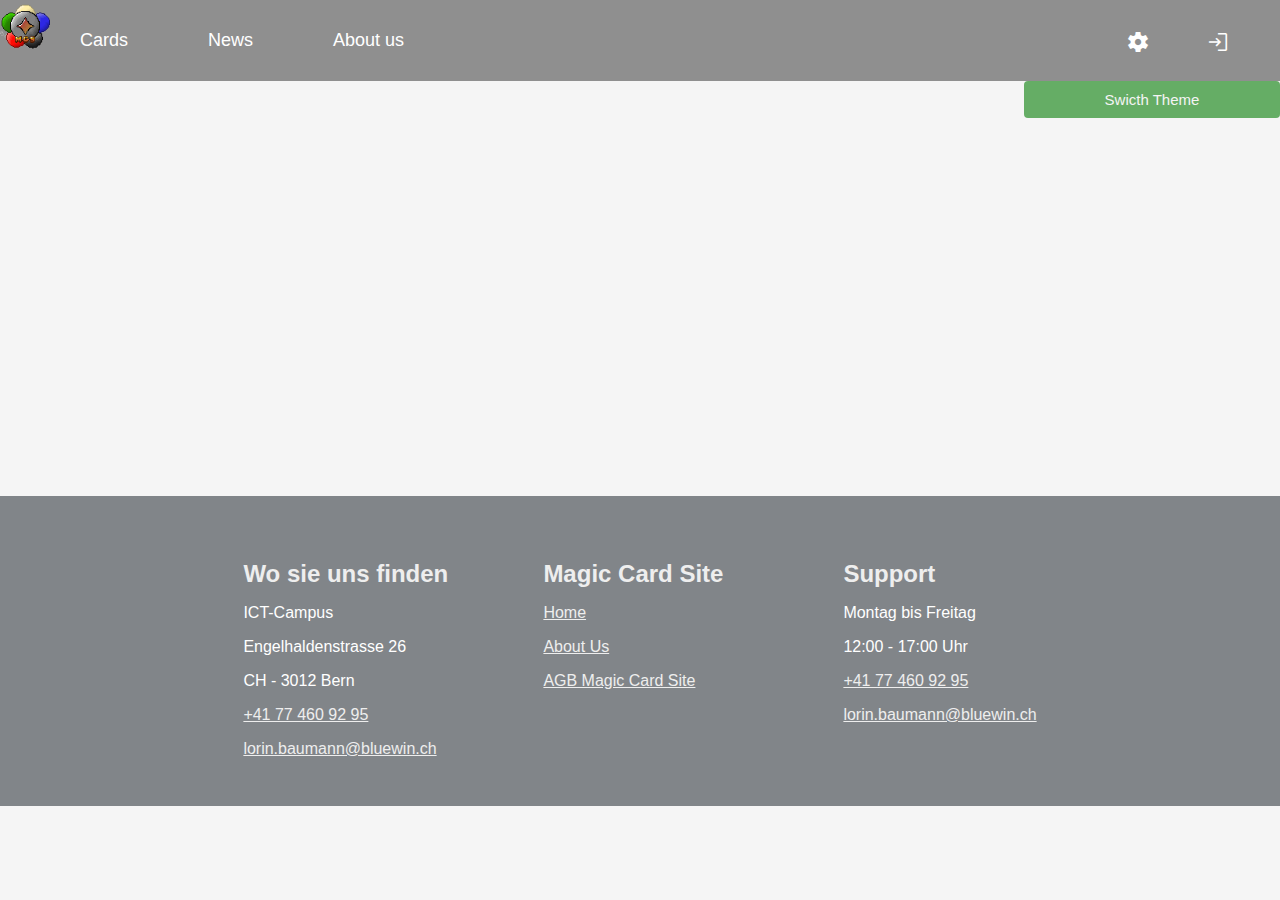
<file: index/Settings.html>
<!DOCTYPE html>
<html lang="en">
<head>
    <link rel="stylesheet" href="General.css">
    <link rel="stylesheet" href="https://fonts.googleapis.com/css2?family=Material+Symbols+Outlined:opsz,wght,FILL,GRAD@20..48,100..700,0..1,-50..200" />
    <meta charset="UTF-8">
    <meta http-equiv="X-UA-Compatible" content="IE=edge">
    <meta name="viewport" content="width=device-width, initial-scale=1.0">
    <title>Document</title>
</head>
<body class="light">
    <main>
        <header>
            <div class="grid_header">
                <div>
                    <p><a href="index.html"><img src="MCS_Logo.png" alt="" style="width:100%"></a></p>
                </div>
                <div class="header_navigation">
                    <nav>
                        <ul>
                            <li><a href="Cards.html"><span class="textNav">Cards</span><span class="icoNav"><i  class="material-symbols-outlined">Book</i></span></a>
                            <ul>
                                <li><a href="Cards.html">Buy</a></li>
                                <li><a href="sell.html">Sell</a></li>
                                <li><a href="https://www.fantasywelt.de/Sale" target="_blank">Sale</a></li>
                            </ul></li>
                            <li><a href="News.html"><span class="textNav">News</span> <span class="icoNav"><i  class="material-symbols-outlined">Note</i></span></a></li>
                            <li><a href="About-Us.html"><span class="textNav">About us</span> <span class="icoNav"><i  class="material-symbols-outlined">man</i></span></a></li>                        </ul>
                    </nav>
                </div>
                <div class="header_navigation">
                    <nav>
                        <ul>
                            <li class="right1"><a href="Settings.html"><i class="material-symbols-outlined ">settings</i></a></li>
                            <li class="right2"><a href="test.html"><i class="material-symbols-outlined ">login</i></a></li>
                        </ul>
                    </nav>
                </div>
                <div class="header_navigation">
                    <nav>
                        <ul>
                            <li class="right1"><a href="Settings.html"><i class="material-symbols-outlined ">settings</i></a></li>
                            <li class="right2"><a href="test.html"><i class="material-symbols-outlined ">login</i></a></li>
                        </ul>
                    </nav>
                </div>          
            </div>
        </header>
            <article>
                <section>
                    <button onclick="themeSwitcher()">Swicth Theme</button>
                </section>
            </article>
        <footer class="grid_footer" style="margin-top: 42vh">
            <div class="footer">
                <h2>Wo sie uns finden</h2>
                <p>ICT-Campus</p>
                <p>Engelhaldenstrasse 26</p>
                <p>CH - 3012 Bern</p>
                <p><a href="tel:+41774609295">+41 77 460 92 95</a></p>
                <p><a href="mailto:lorin.baumann@bluewin.ch">lorin.baumann@bluewin.ch</a></p>
            </div>
            <div class="footer">
                <h2>Magic Card Site</h2>
                <p><a href="index.html">Home</a></p>
                <p><a href="About-Us.html">About Us</a></p>
                <p><a href="AGB.html">AGB Magic Card Site</a></p>
            </div>
            <div class="footer">
                <h2>Support</h2>
                <p>Montag bis Freitag</p>
                <p>12:00 - 17:00 Uhr</p>
                <p><a href="tel:+41774609295">+41 77 460 92 95</a></p>
                <p><a href="mailto:lorin.baumann@bluewin.ch">lorin.baumann@bluewin.ch</a></p>
            </div>
        </footer>
    </main>
    <script src="Home.js"> </script>
    
    
</body>
</html>
</file>
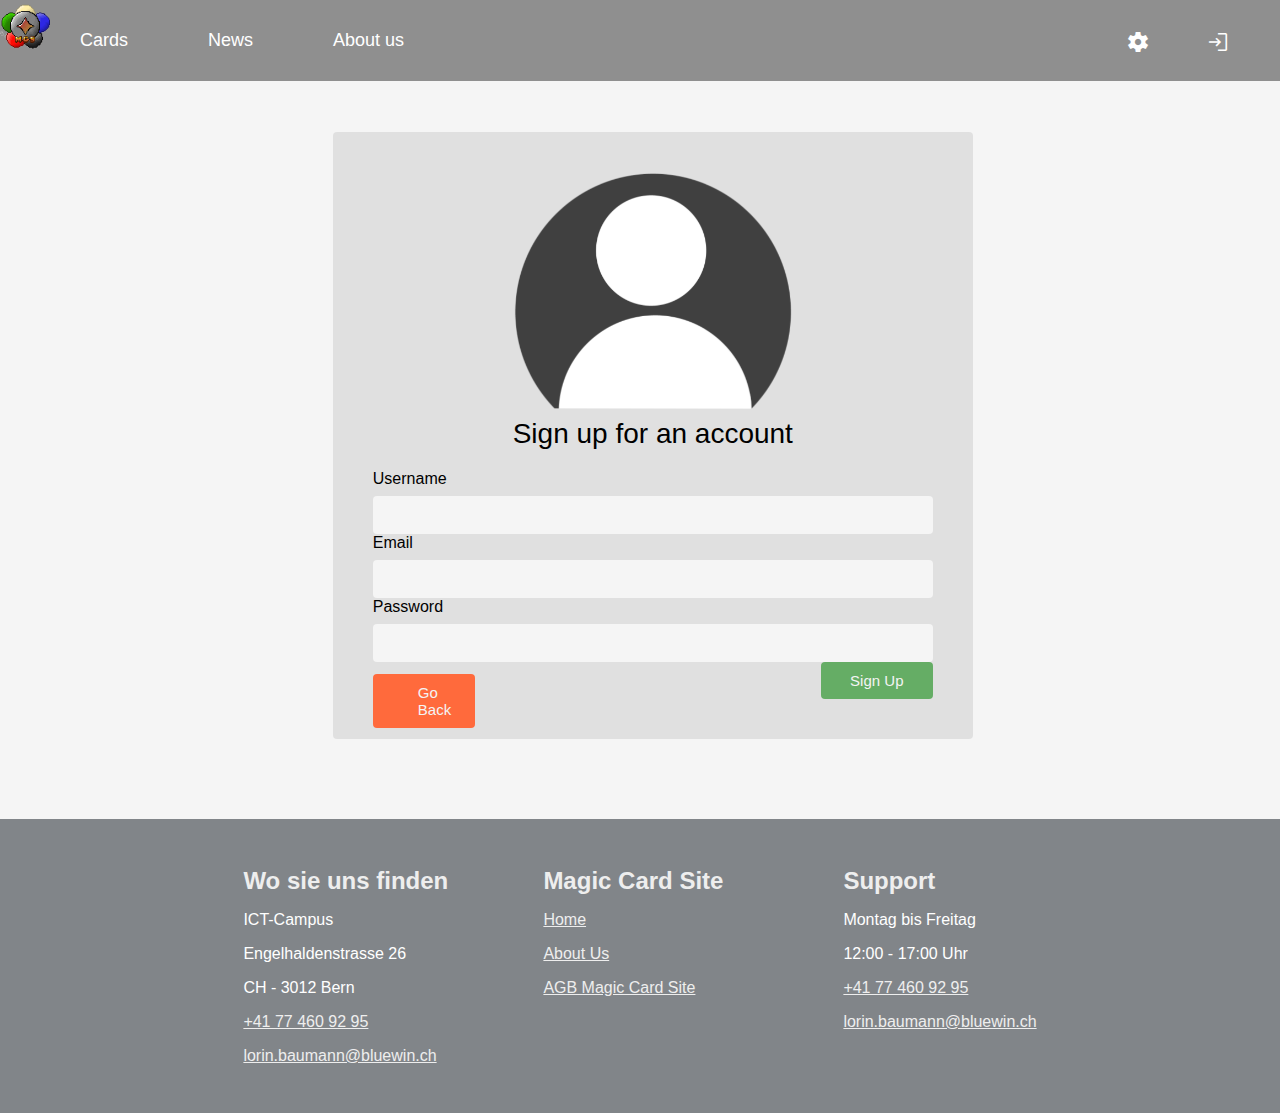
<file: index/signupForm.html>
<!DOCTYPE html>
<html lang="en">
<head>
    <link rel="stylesheet" href="General.css">
    <link rel="stylesheet" href="https://fonts.googleapis.com/css2?family=Material+Symbols+Outlined:opsz,wght,FILL,GRAD@20..48,100..700,0..1,-50..200" />
    <meta charset="UTF-8">
    <meta http-equiv="X-UA-Compatible" content="IE=edge">
    <meta name="viewport" content="width=device-width, initial-scale=1.0">
    <title>SignUpForm</title>
</head>
<body onload="AlrSwitchedX()" class="light">
<header>
    <div class="grid_header">
        <div>
            <p><a href="index.html"><img src="MCS_Logo.png" alt="" style="width:100%"></a></p>
        </div>
        <div class="header_navigation">
            <nav>
                <ul>
                    <li><a href="Cards.html"><span class="textNav">Cards</span><span class="icoNav"><i  class="material-symbols-outlined">Book</i></span></a>
                        <ul>
                            <li><a href="Cards.html">Buy</a></li>
                            <li><a href="sell.html">Sell</a></li>
                            <li><a href="https://www.fantasywelt.de/Sale" target="_blank">Sale</a></li>
                        </ul></li>
                    <li><a href="News.html"><span class="textNav">News</span> <span class="icoNav"><i  class="material-symbols-outlined">Note</i></span></a></li>
                    <li><a href="About-Us.html"><span class="textNav">About us</span> <span class="icoNav"><i  class="material-symbols-outlined">man</i></span></a></li>                        </ul>
            </nav>
        </div>
        <div class="header_navigation">
            <nav>
                <ul>
                    <li class="right1"><a href="Settings.html"><i class="material-symbols-outlined ">settings</i></a></li>
                    <li class="right2"><a href="test.html"><i class="material-symbols-outlined ">login</i></a></li>
                </ul>
            </nav>
        </div>
    </div>
</header>
    <form action="#!" id="main">
        <div class="VIC">
            <img id="loginpic" src="loginpic.png" alt="loginPic">
        </div>
        <h2 class="h2s">Sign up for an account</h2>
        <div class="input-parent">
          <label for="username">Username</label>
          <input required type="text" id="Username">
        </div>
        <div class="input-parent">
          <label for="username">Email</label>
          <input required type="email" id="username">
        </div>
    
        <div class="input-parent">
          <label for="password">Password</label>
          <input  pattern=".{8,}" required type="password" id="password">
        </div>
    
        <button type="submit">Sign Up</button>
        <div>
            <a id="goBack" href="test.html">Go Back</a>
        </div>
      </form>
      <script>src="../JS/Home.js"</script>
<footer class="grid_footer">
    <div>
        <h2>Wo sie uns finden</h2>
        <p>ICT-Campus</p>
        <p>Engelhaldenstrasse 26</p>
        <p>CH - 3012 Bern</p>
        <p><a href="tel:+41774609295">+41 77 460 92 95</a></p>
        <p><a href="mailto:lorin.baumann@bluewin.ch">lorin.baumann@bluewin.ch</a></p>
    </div>
    <div>
        <h2>Magic Card Site</h2>
        <p><a href="index.html">Home</a></p>
        <p><a href="About-Us.html">About Us</a></p>
        <p><a href="AGB.html">AGB Magic Card Site</a></p>
    </div>
    <div>
        <h2>Support</h2>
        <p>Montag bis Freitag</p>
        <p>12:00 - 17:00 Uhr</p>
        <p><a href="tel:+41774609295">+41 77 460 92 95</a></p>
        <p><a href="mailto:lorin.baumann@bluewin.ch">lorin.baumann@bluewin.ch</a></p>
    </div>
</footer>
</body>
</html>
</file>
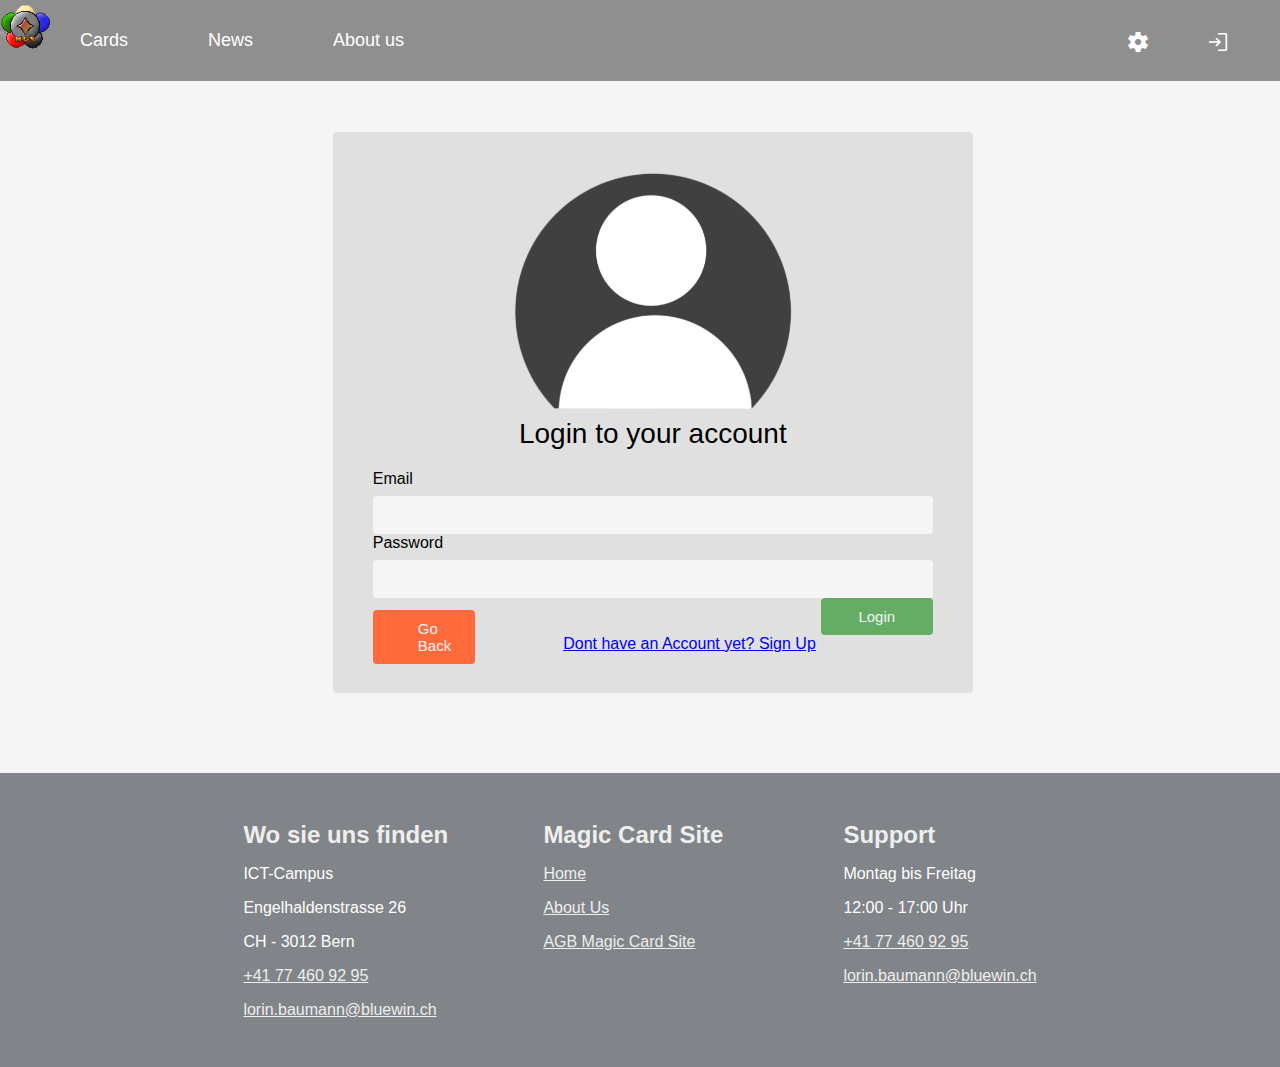
<file: index/test.html>
<!DOCTYPE html>
<html lang="en">
<head>
    <link rel="stylesheet" href="General.css">
    <link rel="stylesheet" href="https://fonts.googleapis.com/css2?family=Material+Symbols+Outlined:opsz,wght,FILL,GRAD@20..48,100..700,0..1,-50..200" />
    <meta charset="UTF-8">
    <meta http-equiv="X-UA-Compatible" content="IE=edge">
    <meta name="viewport" content="width=device-width, initial-scale=1.0">
    <title>LogIn</title>
</head>
<body class="light">
<header>
    <div class="grid_header">
        <div>
            <p><a id="logoPic" href="index.html"><img src="MCS_Logo.png" alt="" style="width:100%"></a></p>
        </div>
        <div class="header_navigation">
            <nav>
                <ul>
                    <li><a href="Cards.html"><span class="textNav">Cards</span><span class="icoNav"><i  class="material-symbols-outlined">Book</i></span></a>
                        <ul>
                            <li><a href="Cards.html">Buy</a></li>
                            <li><a href="sell.html">Sell</a></li>
                            <li><a href="https://www.fantasywelt.de/Sale" target="_blank">Sale</a></li>
                        </ul></li>
                    <li><a href="News.html"><span class="textNav">News</span> <span class="icoNav"><i  class="material-symbols-outlined">Note</i></span></a></li>
                    <li><a href="About-Us.html"><span class="textNav">About us</span> <span class="icoNav"><i  class="material-symbols-outlined">man</i></span></a></li>                        </ul>
            </nav>
        </div>
        <div class="header_navigation">
            <nav>
                <ul>
                    <li class="right1"><a href="Settings.html"><i class="material-symbols-outlined ">settings</i></a></li>
                    <li class="right2"><a href="test.html"><i class="material-symbols-outlined ">login</i></a></li>
                </ul>
            </nav>
        </div>
    </div>

</header>
    <form  action="#!" id="main">
        <div class="VIC">
            <img id="loginpic" src="loginpic.png" alt="loginPic">
        </div>
        <h2 class="h2s">Login to your account</h2>
        <div class="input-parent">
          <label for="username">Email</label>
          <input required type="email" id="username">
        </div>
    
        <div class="input-parent">
          <label for="password">Password</label>
          <input pattern=".{8,}" required type="password" id="password">
        </div>
    
        <button type="submit" >Login</button>
        <div>
            <a id="goBack" href="index.html">Go Back</a>
        </div>
        <div>
          <a id="signupB" href="signupForm.html">Dont have an Account yet? Sign Up</a>
        </div>
      </form>
      <script>scr="../JS/Home.js"</script>
    <footer class="grid_footer">
        <div>
            <h2>Wo sie uns finden</h2>
            <p>ICT-Campus</p>
            <p>Engelhaldenstrasse 26</p>
            <p>CH - 3012 Bern</p>
            <p><a href="tel:+41774609295">+41 77 460 92 95</a></p>
            <p><a href="mailto:lorin.baumann@bluewin.ch">lorin.baumann@bluewin.ch</a></p>
        </div>
        <div>
            <h2>Magic Card Site</h2>
            <p><a href="index.html">Home</a></p>
            <p><a href="About-Us.html">About Us</a></p>
            <p><a href="AGB.html">AGB Magic Card Site</a></p>
        </div>
        <div>
            <h2>Support</h2>
            <p>Montag bis Freitag</p>
            <p>12:00 - 17:00 Uhr</p>
            <p><a href="tel:+41774609295">+41 77 460 92 95</a></p>
            <p><a href="mailto:lorin.baumann@bluewin.ch">lorin.baumann@bluewin.ch</a></p>
        </div>
    </footer>
</body>
</html>
</file>
<file: index/General.css>
/*general*/
body{
    margin: 0% 0% 0% 0%;
    font-family: Arial, Helvetica, sans-serif;
    background-color: var(--background);
    background: whitesmoke;
}
.switch {
    position: relative;
    display: inline-block;
    width: 60px;
    height: 34px;
  }
  
  .switch input { 
    opacity: 0;
    width: 0;
    height: 0;
  }
  
  .slider {
    position: absolute;
    cursor: pointer;
    top: 0;
    left: 0;
    right: 0;
    bottom: 0;
    background-color: #ccc;
    -webkit-transition: .4s;
    transition: .4s;
  }
  
  .slider:before {
    position: absolute;
    content: "";
    height: 26px;
    width: 26px;
    left: 4px;
    bottom: 4px;
    background-color: white;
    -webkit-transition: .4s;
    transition: .4s;
  }
  
  input:checked + .slider {
    background-color: #2196F3;
  }
  
  input:focus + .slider {
    box-shadow: 0 0 1px #2196F3;
  }
  
  input:checked + .slider:before {
    -webkit-transform: translateX(26px);
    -ms-transform: translateX(26px);
    transform: translateX(26px);
  }
  
*,
*:before,
*:after {
    margin: 0;
    padding: 0; 
    font-family: Arial, Helvetica, sans-serif;
    box-sizing: border-box;
    
}
/*lightmode / darkmode*/
.dark{
    --background: rgb(41, 41, 41) !important;
    --navBcolor: #3c3c3c !important;
    --navBcolorHover: #5e5d5d !important;
    --footerBColor: #36454F !important;
    --footerColor: white !important;
}
.light{
    --background: whitesmoke !important;
    --navBcolor: #8f8f8f !important;
    --navBcolorHover: #b0b0b0 !important;
    --footerBColor: #818589 !important;
    --footerColor: black !important;
}
body{
    background-color: var(--background);
}

/*automatic slide*/
.slideshow-container {
    display: grid;
    position:static;
    grid-column-start: 1;
    grid-column-end: 2;

}
.dot {
  height: 15px;
  width: 15px;
  margin: 0 2px;
  background-color: #bbb;
  border-radius: 50%;
  display: inline-block;
  transition: background-color 0.6s ease;
}
.active {
  background-color: #717171;
}



/*styles*/
footer h2{
    color: #eeeeee;
}
footer a{
    color: #eeeeee;
}
footer a:hover{
    color: black;
}
footer p{
    color: white;
    margin-top: 1em;
}
nav ul{
    list-style: none;
    margin: 0;
    padding: 0;
    
    
}
nav ul li{
    float: left;
    font-size: 18px;
    
    
}
nav li:hover ul{
    display: block;
}
nav ul li a{
    margin-right: 20px;
    padding: 30px;
    display: block;
    
}
nav ul li ul{
    display: none;
    position: absolute;
    
}
nav ul li ul li{
    float: none;
    background-color: var(--navBcolor);
}
nav ul li a{
    text-decoration: none;
    color: white;
    
}
nav ul li a:hover{
    background-color: var(--navBcolorHover);
}
nav ul li ul li a:hover{
    background-color: var(--navBcolorHover);
}

article section a{
    text-decoration: none;
    color: black;
}
article section a:hover{
    text-decoration: underline;
}
button {
    padding: 10px 18px;
    font-size: 15px;
    background: rgb(101, 173, 101);
    width: 20%;
    border: none;
    border-radius: 4px;
    color: #f4f4f4;
    transition: all 0.2s ease;
    margin-left: 80%;
}
button:hover {
    opacity: 0.9;
}
button:focus {
    box-shadow: 0px 0px 0px 3px black;
}
label {
    display: block;
    font-size: 16px;
    margin-bottom: 8px;
    color: black;
}
span button {
    padding: 10px 18px;
    font-size: 15px;
    background: rgb(101, 173, 101);
    width: 20%;
    border: none;
    border-radius: 4px;
    color: #f4f4f4;
    transition: all 0.2s ease;
    margin-left: 80%;
    margin-top: 20%;
}


/*id*/

#loginpic{
    width: 50%;
    margin-left: 25%;
    
}

th, td{
    padding: 2px;
    border: 1px solid black;
}
    

#goBack{
    padding: 10px 45px;
    font-size: 15px;
    background: rgb(255, 106, 60);
    width: 8%;
    border: none;
    border-radius: 4px;
    color: #f4f4f4;
    transition: all 0.2s ease;
    margin-top: -1.9%;
    position: absolute;
    text-decoration: none;
}
#main {
    width: max-content;
    margin: 4% 40%;
    font-family: "Segoe UI", sans-serif;
    padding: 40px 40px;
    background: rgb(224, 224, 224);
    border-radius: 4px;
    border: 1px solid #302d2d;
    width: 50%;
    height: 30%;
    margin-left: 26%;
    border: none;
}
#signupB{
    margin-left: 34%;
    margin-top: 25%;
}
#cardName{
    width: 50%;
    margin-top: 1.5%;
}
#cardPrice{
    width: 30%;
    margin-top: 1.5%;
}
#passwordX{
    margin-top: 3%;
}
#cardNameX{
    margin-top: 3%;
}
#submitButtonX{
    margin-top: 10%;
    width: 4%;
}
#chooseFile{
    margin-top: 5%;
}
#aboutTitle{
    margin-top: 3.5%;
    
}
#ABtext{
    margin-right: 4%;
}
#ABsect{
    margin-right: 5%;
}

/*class*/
.header_navigation{
    background-color: var(--navBcolor);
    position: sticky;   
}
.icoNav{
    display: none;
}
.footer{
    margin-top: 1em;
}
.a:hover{
    text-decoration: underline;
    text-decoration: none;
    color: white;
}
.border{
    border: inset black;
    padding: 25px;
    
}
.center{
    text-align: center;
}
.margin{
    margin-bottom: 30px;
}
.center_image{
    display: block;
    margin-left: auto;
    margin-right: auto;
    width: 50%;
  }
  .right2{
    right: 0;
    position:absolute;
}
.right1{
    right: 0;
    position:absolute;
    margin-right: 80px;
}
.material-symbols-outlined {
  font-variation-settings:
  'FILL' 1,
  'wght' 400,
  'GRAD' 0,
  'opsz' 48
}
.information{
    margin-left: 10em;
    margin-right: 10em;
}
.input-parent input {
    padding: 10px 8px;
    width: 100%;
    font-size: 16px;
    background: whitesmoke;
    border: none;
    color: black;
    border-radius: 4px;
    outline: none;
    transition: all 0.2s ease;
}
.input-parent input:hover {
    background: rgb(236, 236, 236);
}
.input-parent input:focus {
    box-shadow: 0px 0px 0px 1px #0087ff;
}
.h2s{
    text-align: center;
    font-size: 28px;
    margin-bottom: 20px;
    font-weight: 400;
    color: black;
}
.card{
    padding: 10px;
    margin-top: 10%;
}
.card:hover{
        -moz-box-shadow: 0 0 10px #ccc;
        -webkit-box-shadow: 0 0 10px #ccc;
        box-shadow: 0 0 10px #ccc;
        border-radius: 10px;
}
.title_card{
    margin-top: 3em;
}

.VIC:invalid{
    background-color: red;
}

/*grid*/
.grid_news{
    display: grid;
    grid-template-columns: auto auto;
    grid-template-rows: auto auto;
    grid-column-start: 1;
    grid-column-end: 2;
    column-gap: 10px;
    margin-top: 3em;
}
.grid_header{
    display: grid;
    grid-template-columns: 50px auto auto;
    grid-column-start: 1;
    grid-column-end: 4;
    width: 100%;
    left: 0;
    right: 0;
    top: 0;
    position:static;
    background-color: var(--navBcolor);
}
.grid_footer{
    display: grid;
    grid-template-columns: 300px 300px auto;
    grid-column-start: 1;
    grid-column-end: 4;
    background-color: var(--footerBColor);
    color: var(--footerColor);
    justify-content:center;
    margin-top: 5em;
    padding-top: 3em;
    padding-bottom: 3em;
    position:static;
    left: 0;
    right: 0;
    bottom: 0;
    width: 100%;
}
.grid_AboutUs{
    display: grid;
    grid-template-columns: 200px auto;
    column-gap: 50px;
    margin-left: 20px;
}
.grid_information{
    display: grid;
    grid-template-rows: auto auto;
}
.grid_home{
    display: grid;
    grid-template-columns: auto auto auto auto;
    grid-column-start: 1;
    grid-column-end: 5;
    column-gap: 5em;
    margin-top: 3em;
    justify-content:center;
}
.grid_cards{
    display: grid;
    grid-template-columns: auto auto auto auto;
    grid-column-start: 1;
    grid-column-end: 5;
    column-gap: 5em;
    justify-content: center;
}




/*Media Tag (Handy Ansicht)*/
@media only screen and (max-width: 600px) {

    #main {

    width: 100%;

    margin: 4% 40%;

    font-family: "Segoe UI", sans-serif;

    padding: 40px 40px;

    background: rgb(224, 224, 224);

    border-radius: 4px;

    border: 1px solid #302d2d;

    width: 100%;

    height: 30%;

    margin-left: 0%;

    border: none;

    }

    h2 {

        text-align: center;

        font-size: 100%;

        margin-bottom: 20px;

        font-weight: 400;

        color: black;

    }

    #goBack{

        padding: 2% 4%;

        width: 2%;

        font-size: 50%;

        background: rgb(255, 106, 60);

        width: 15%;

        border: none;

        border-radius: 4px;

        color: #f4f4f4;

        transition: all 0.2s ease;

        margin-top: -9%;

        text-decoration: none;

    }

    button {

        padding: 2% 4.5%;

        font-size: 60%;

        background: rgb(101, 173, 101);

        width: 20%;

        height: 20%;

        border: none;

        border-radius: 4px;

        color: #f4f4f4;

        transition: all 0.2s ease;

        margin-left: 80%;

        margin-top: 10%;

        display: flex;

    }

    button:hover {

        opacity: 0.9;

    }

    button:focus {

        box-shadow: 0px 0px 0px 3px black;

    }

    label {

        display: block;

        font-size: 80%;

        margin-bottom: 8px;

        color: black;

    }

    #loginpic{

        margin-left: 20%;

        position: sticky;

        width: 90%;

        margin-left: 6%;

    }
    .grid_home{
        display: grid;
        grid-template-columns: 100%;
        grid-column-start: 1;
        grid-column-end: 5;
        column-gap: 5em;
        margin-top: 3em;
        justify-content:center;
        margin-left: 5%;
        margin-right: auto;
        text-align: center;
        
    }
    nav ul{
        list-style: none;
        margin: 0;
        padding: 0;
        
    }
    nav ul li{
        float: left;
        font-size: 18px;
        
    }
    nav li:hover ul{
        display: block;
    }
    nav ul li a{
        margin-right: 20px;
        padding: 30px;
        display: block;
    }
    nav ul li ul{
        display: none;
        position: absolute;
    }
    nav ul li ul li{
        float: none;
        background-color: var(--navBcolor);
    }
    nav ul li a{
        text-decoration: none;
        color: white;
    }
    nav ul li a:hover{
        background-color: var(--navBcolorHover);
    }
    nav ul li ul li a:hover{
        background-color: var(--navBcolorHover);
    }
    .icoNav{
        display: inline;
    }
    .textNav{
        display: none;
    }
    .grid_footer{
        display: grid;
        grid-template-columns: 300px;
        grid-column-start: 1;
        grid-column-end: 4;
        background-color: #4A4D4D;
        justify-content:center;
        margin-top: 5em;
        padding-top: 3em;
        padding-bottom: 3em;
        position:static;
        left: 0;
        right: 0;
        bottom: 0;
        width: 100%;
    }
    .grid_cards{
        display: grid;
        grid-template-columns: auto;
        grid-column-start: 1;
        grid-column-end: 5;
        column-gap: 5em;
        justify-content: center;
    }
    .grid_news{
        display: grid;
        grid-template-columns: auto;
        grid-template-rows: auto ;
        grid-column-start: 1;
        grid-column-end: 2;
        column-gap: 10px;
        margin-top: 2em;
        margin-left: -4em;
        margin-right: -4em;

    }
}
</file>
